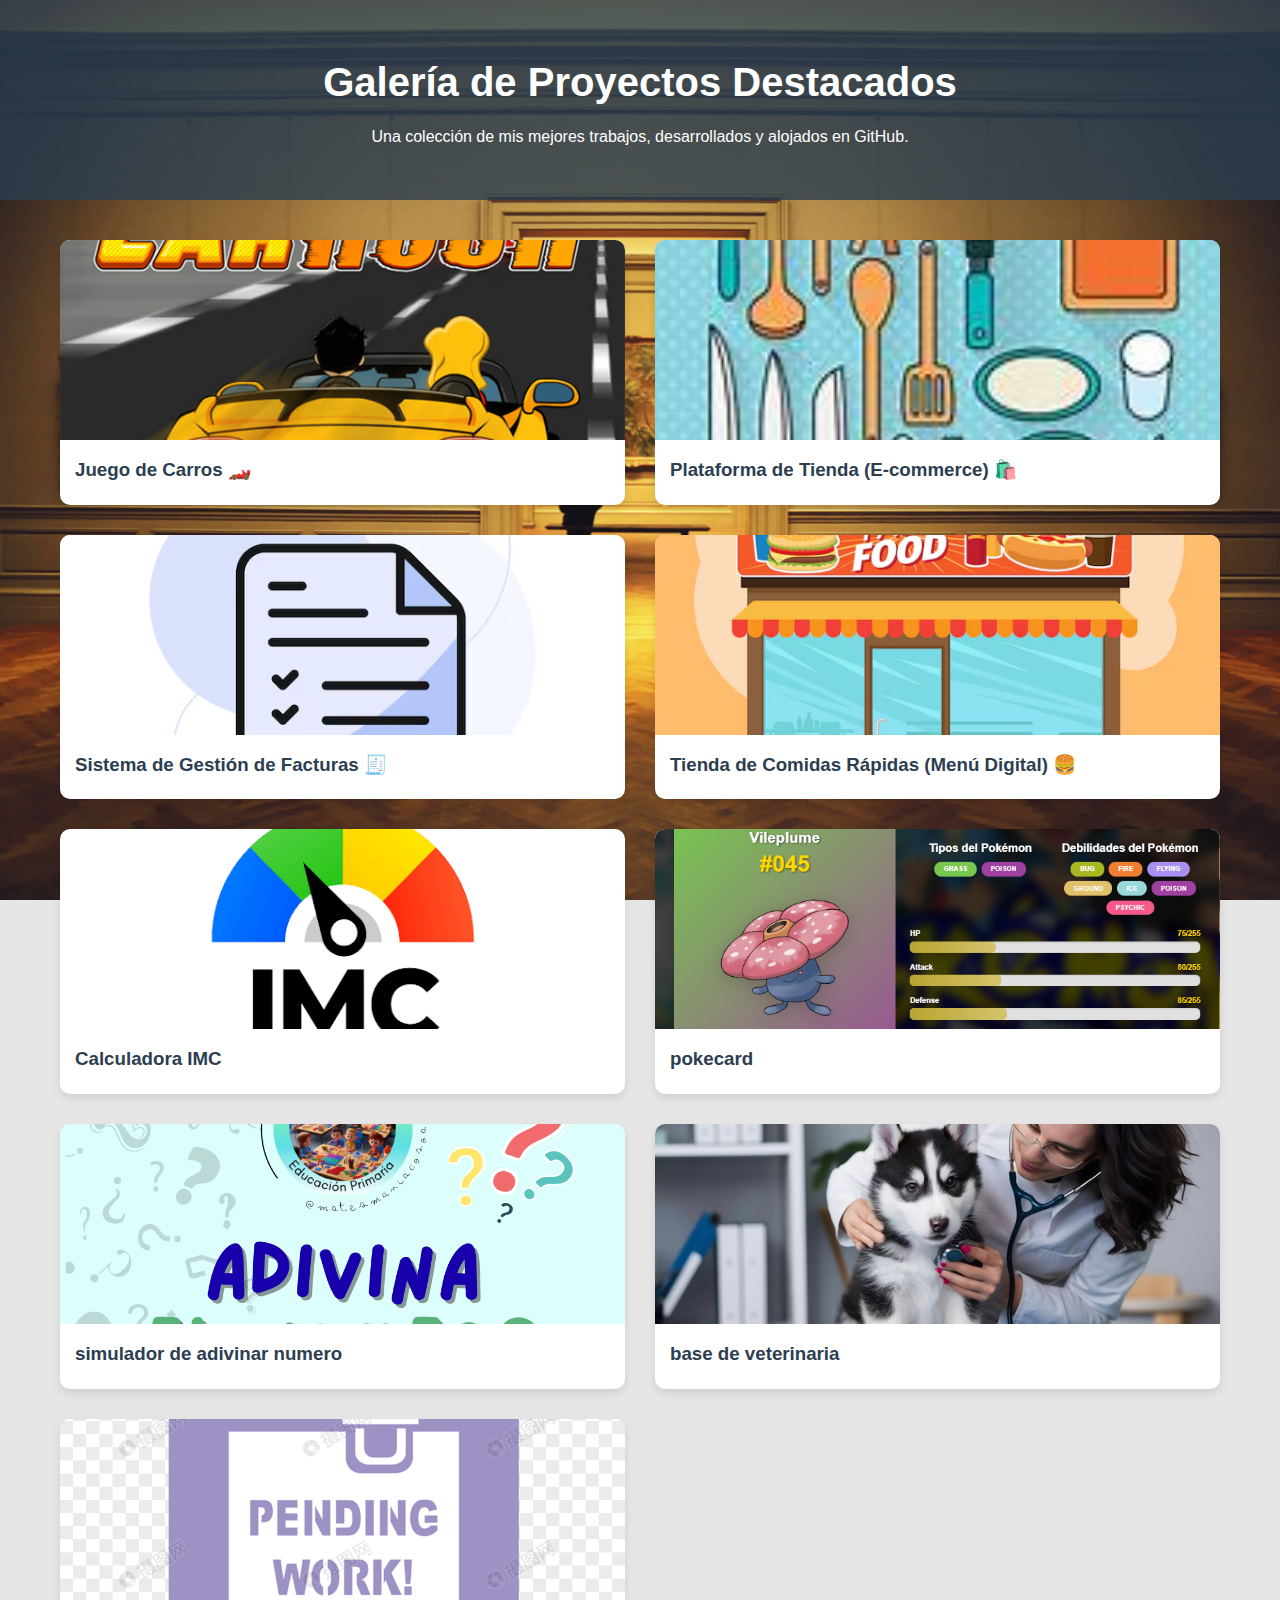
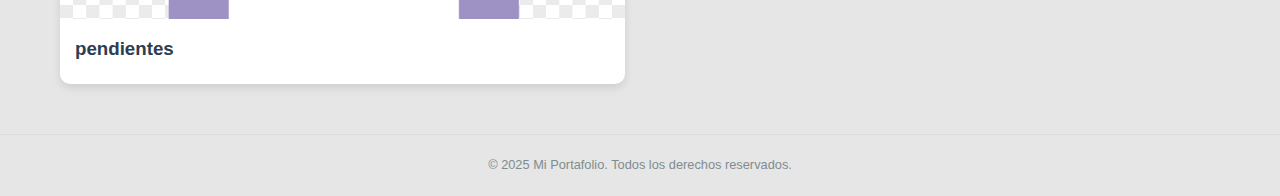
<file: index.html>
<!DOCTYPE html>
<html lang="es">
<head>
    <meta charset="UTF-8">
    <meta name="viewport" content="width=device-width, initial-scale=1.0">
    <title>Mi Portafolio - Galería de Proyectos</title>
    <link rel="stylesheet" href="Galeria.css">
</head>
<body>

    <header class="presentacion">
        
        <h1>Galería de Proyectos Destacados</h1>
        <p>Una colección de mis mejores trabajos, desarrollados y alojados en GitHub.</p>
    </header>

    <main class="galeria">
        
        <div class="proyecto-card">
            <a href="https://ivanrene86.github.io/juego-de-carros-/" target="_blank" rel="noopener noreferrer">
                <img src="juego de carreras.png" alt="Captura de pantalla del Juego de Carros">
                <div class="info">
                    <h3>Juego de Carros 🏎️</h3>
                   
                </div>
            </a>
        </div>

        <div class="proyecto-card">
            <a href="https://ivanrene86.github.io/tienda-/" target="_blank" rel="noopener noreferrer">
                <img src="tienda cocina.jpg" alt="Captura de pantalla de la Tienda E-commerce">
                <div class="info">
                    <h3>Plataforma de Tienda (E-commerce) 🛍️</h3>
                    
                </div>
            </a>
        </div>

        <div class="proyecto-card">
            <a href="https://ivanrene86.github.io/factura/" target="_blank" rel="noopener noreferrer">
                <img src="diseno-ilustracion-factura-ilustracion-vectorial_8499-5091.avif" alt="Captura de pantalla del Sistema de Facturación">
                <div class="info">
                    <h3>Sistema de Gestión de Facturas 🧾</h3>
                </div>
            </a>
        </div>

        <div class="proyecto-card">
            <a href="https://ivanrene86.github.io/ivancomidasrapidas/" target="_blank" rel="noopener noreferrer">
                <img src="vista-frontal-tienda-comida-rapida_81894-1695.avif" alt="Captura de pantalla de la Tienda de Comidas Rápidas">
                <div class="info">
                    <h3>Tienda de Comidas Rápidas (Menú Digital) 🍔</h3>
                </div>
            </a>
        </div>
        <div class="proyecto-card">
            <a href="https://ivanrene86.github.io/IMC_CALCULADORA/" target="_blank" rel="noopener noreferrer">
                <img src="logo-imc.png" alt="Captura de pantalla de la calculadora">
                <div class="info">
                    <h3>Calculadora IMC</h3>
                </div>
            </a>
        </div>

        <div class="proyecto-card">
            <a href="https://ivanrene86.github.io/pokemonn/" target="_blank" rel="noopener noreferrer">
                <img src="./image.png" alt="Captura de pantalla de la Tienda de Comidas Rápidas">
                <div class="info">
                    <h3>pokecard</h3>
                </div>
            </a>
        </div>

        <div class="proyecto-card">
            <a href="https://ivanrene86.github.io/adivinar-numero/" target="_blank" rel="noopener noreferrer">
                <img src="./Adivina.png" alt="Captura de pantalla de la Tienda de Comidas Rápidas">
                <div class="info">
                    <h3>simulador de adivinar numero</h3>
                </div>
            </a>
        </div>

        <div class="proyecto-card">
            <a href="https://ivanrene86.github.io/ADMINISTRADOR-DE-CITAS-/" target="_blank" rel="noopener noreferrer">
                <img src="./base de veterinaria.jpg" alt="Captura de pantalla de la Tienda de Comidas Rápidas">
                <div class="info">
                    <h3>base de veterinaria</h3>
                </div>
            </a>
        </div>


        <div class="proyecto-card">
                <img src="TRABAJO PENDIENTE.png" alt="TRABAJO PENDIENTE ">
                <div class="info">
                    <h3>pendientes</h3>
                   
                </div>
            </a>
        </div>
        
    </main>

    <footer>
        <p>&copy; 2025 Mi Portafolio. Todos los derechos reservados.</p>
    </footer>

</body>
</html>
</file>
<file: Galeria.css>
/* 1. Reset Básico y Tipografía */
* {
    box-sizing: border-box;
    margin: 0;
    padding: 0;
}

body {
    font-family: 'Arial', sans-serif;
    background-color: #e6e6e6; 
    background-image: url(cover2-2400x1600.webp); 
    background-repeat: no-repeat; 
    background-attachment: fixed; 
    background-size: cover; 
    background-position: center center; 
    color: #333;
    line-height: 1.6;
}



/* 2. Estilos de Encabezado */
.presentacion {
    text-align: center;
    padding: 50px 20px;
    background-color: rgba(44, 62, 80, 0.8); /* Usa un color semi-transparente */
    /* Así la imagen de fondo del body se verá LIGERAMENTE detrás,
       pero el encabezado mantendrá su tono y el texto será legible. */
    color: white; 
    margin-bottom: 40px;
}

/* NUEVOS ESTILOS PARA LA IMAGEN DEL TÍTULO */
.imagen-titulo {
    max-width: 150px; /* Ajusta este valor según el tamaño deseado de tu imagen */
    height: auto; /* Mantiene la proporción de la imagen */
    margin-bottom: 20px; /* Espacio entre la imagen y el título h1 */
    /* Puedes añadir más estilos como border-radius, box-shadow, etc. */
    border-radius: 50%; /* Ejemplo: Si quieres que sea circular */
    box-shadow: 0 0 15px rgba(0, 0, 0, 0.3); /* Un toque de sombra */
}
.presentacion h1 {
    font-size: 2.5em;
    margin-bottom: 10px;
}

/* 3. Estilos de la Galería (Grid Layout) */
.galeria {
    display: grid;
    /* Crea 2 columnas iguales y ajusta a 1 columna en pantallas pequeñas */
    grid-template-columns: repeat(auto-fit, minmax(300px, 1fr)); 
    gap: 30px; /* Espacio entre las tarjetas */
    max-width: 1200px;
    margin: 0 auto; /* Centra el contenedor */
    padding: 0 20px;
    grid-template-columns: 1fr 1fr;
}

/* 4. Estilos de la Tarjeta del Proyecto */
.proyecto-card {
    background-color: white;
    border-radius: 10px;
    overflow: hidden; /* Para que la imagen respete el borde redondeado */
    box-shadow: 0 4px 8px rgba(0, 0, 0, 0.1);
    transition: transform 0.3s, box-shadow 0.3s; /* Transición para el efecto hover */
}

/* Estilo al pasar el ratón (efecto "hermoso") */
.proyecto-card:hover {
    transform: translateY(-5px); /* Se levanta un poco */
    box-shadow: 0 8px 16px rgba(0, 0, 0, 0.2);
}

.proyecto-card a {
    text-decoration: none; /* Quita el subrayado del link */
    color: inherit; /* Hereda el color del texto */
    display: block; /* Hace que el link ocupe toda la tarjeta */
}

.proyecto-card img {
    width: 100%;
    height: 200px; /* Altura fija para todas las imágenes */
    object-fit: cover; /* Asegura que la imagen cubra el área sin deformarse */
    display: block;
}

.info {
    padding: 15px;
}

.info h3 {
    margin-bottom: 5px;
    color: #2c3e50;
}

.info p {
    font-size: 0.9em;
    color: #7f8c8d;
}

/* 5. Estilos de Pie de Página */
footer {
    text-align: center;
    padding: 20px;
    margin-top: 50px;
    border-top: 1px solid #ddd;
    color: #7f8c8d;
    font-size: 0.8em;
}
</file>
